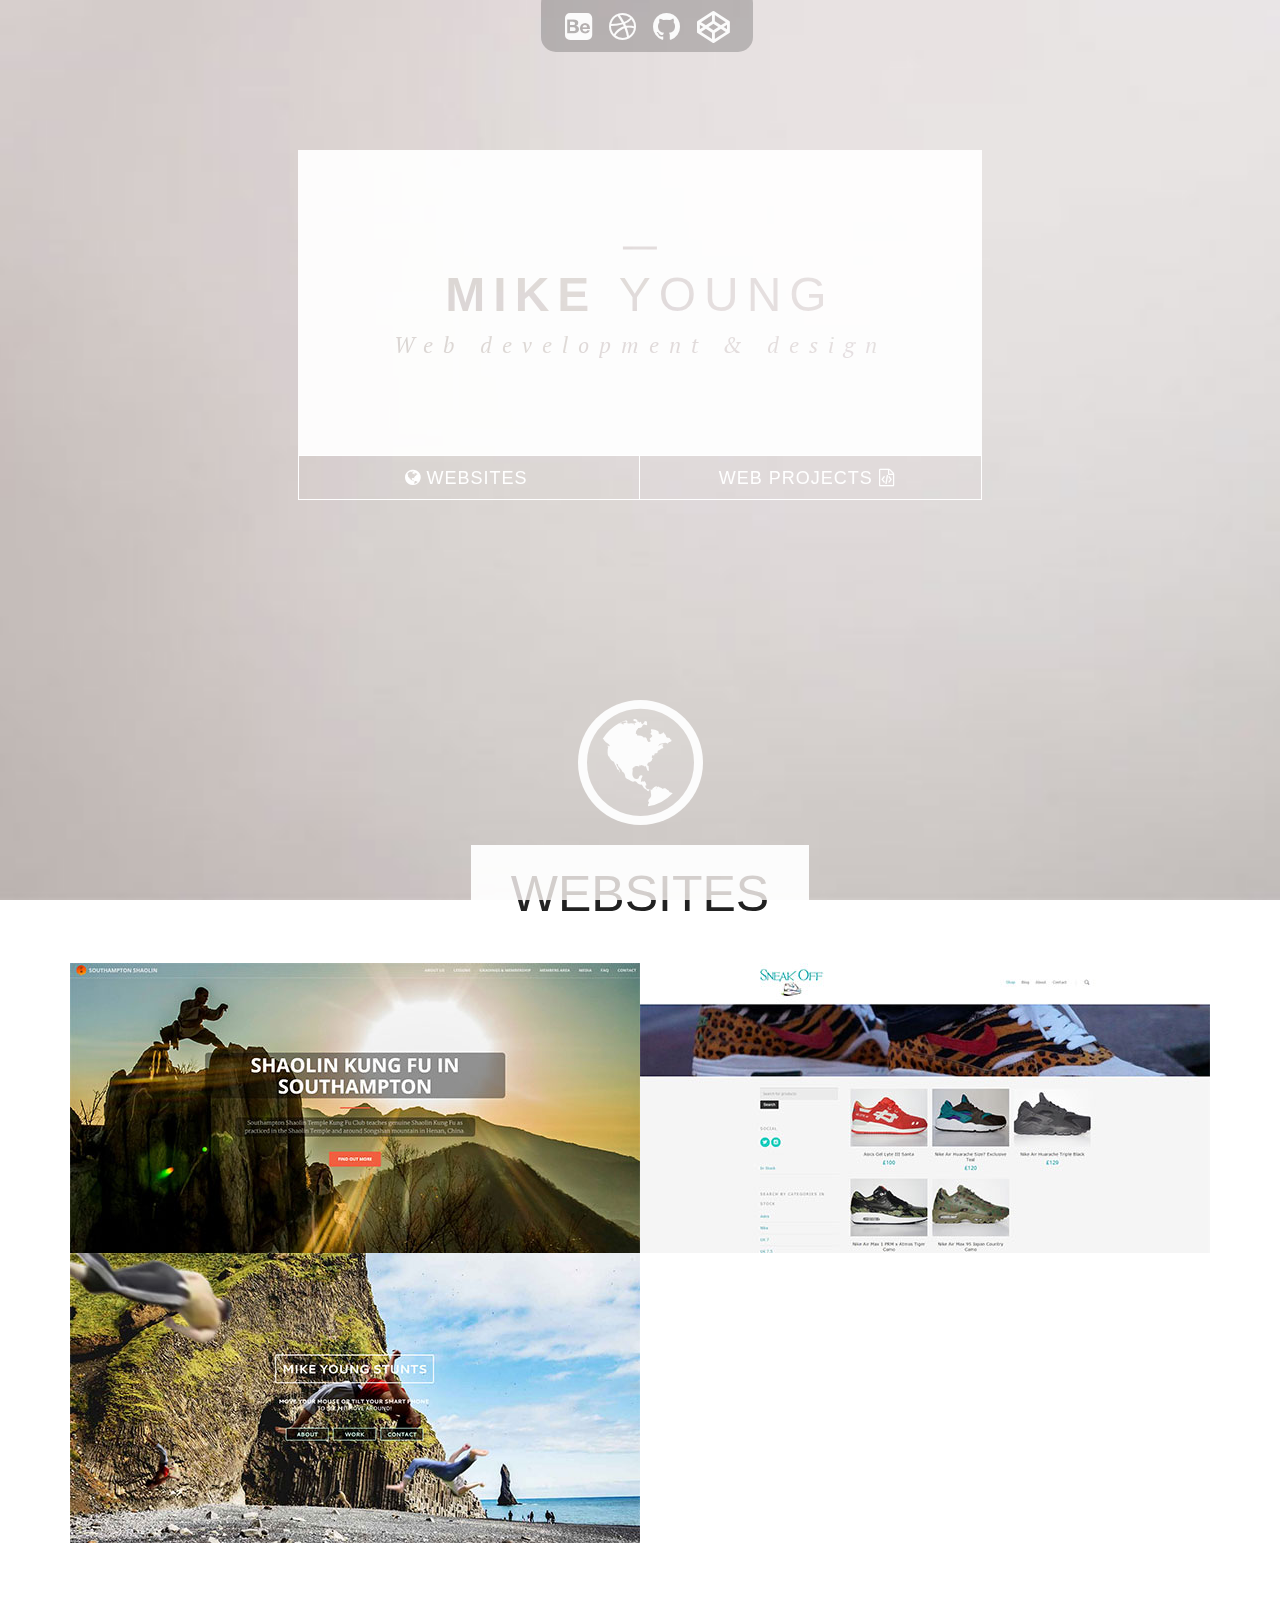
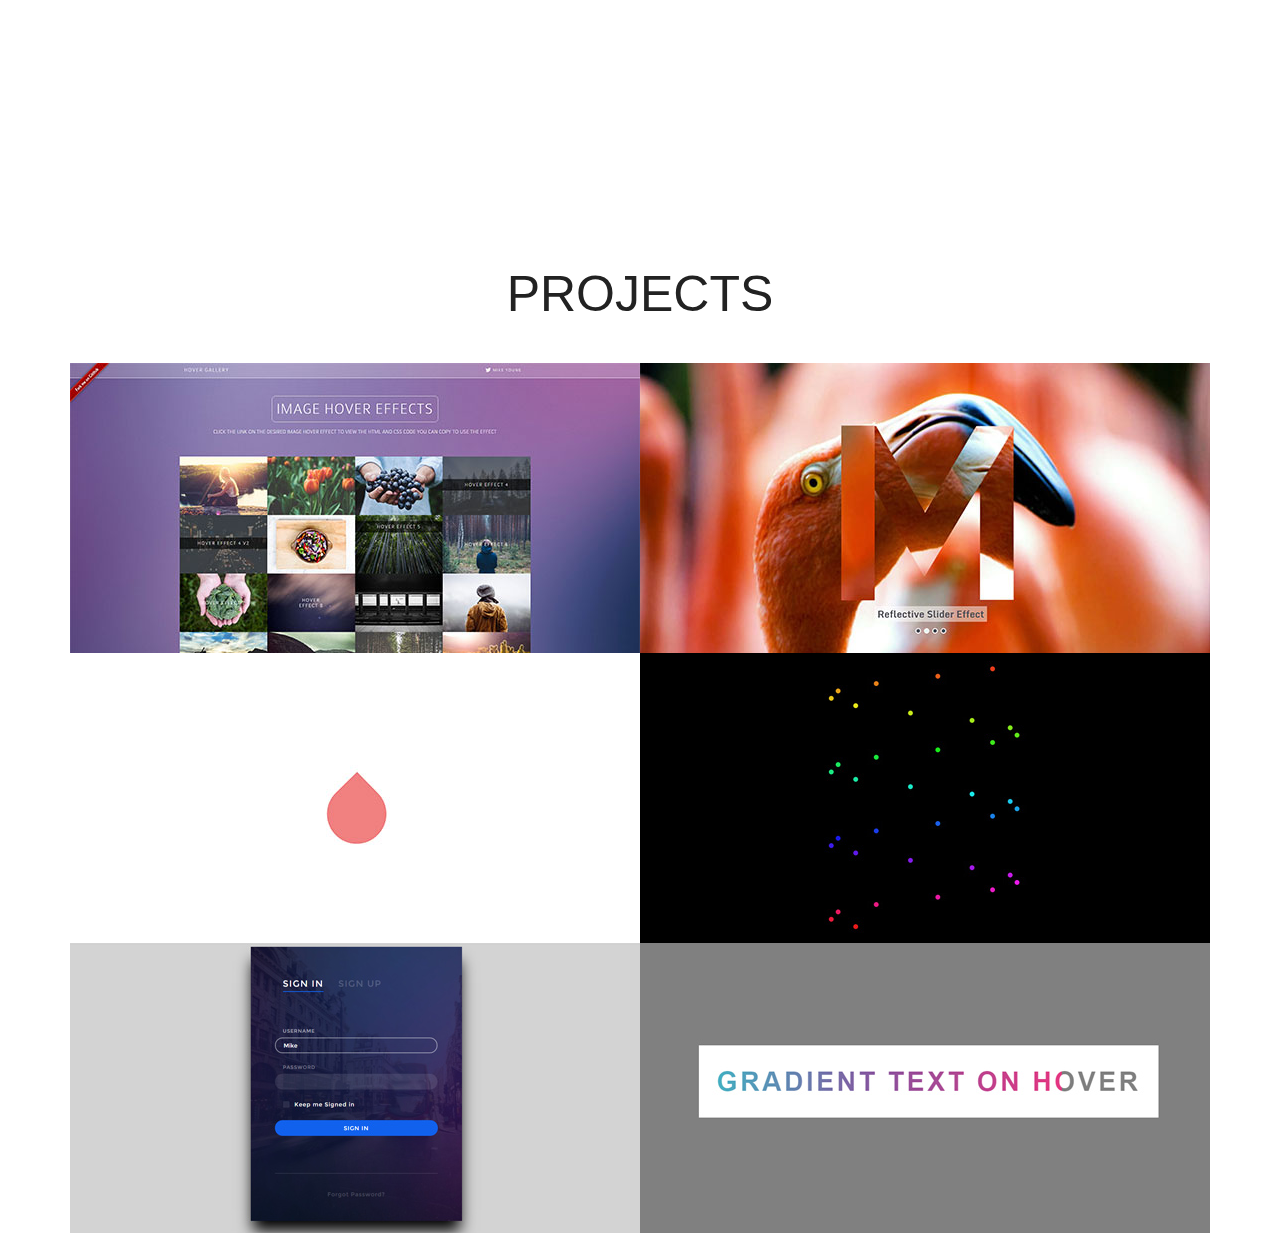
<file: src/index.html>
<!doctype html>
<!--[if lt IE 7]>      <html class="no-js lt-ie9 lt-ie8 lt-ie7" lang=""> <![endif]-->
<!--[if IE 7]>         <html class="no-js lt-ie9 lt-ie8" lang=""> <![endif]-->
<!--[if IE 8]>         <html class="no-js lt-ie9" lang=""> <![endif]-->
<!--[if gt IE 8]><!--> <html class="no-js" lang=""> <!--<![endif]-->
    <head>
        <meta charset="utf-8">
        <meta http-equiv="X-UA-Compatible" content="IE=edge,chrome=1">
        <title></title>
        <meta name="description" content="mike young web dev portfolio">
        <meta name="viewport" content="width=device-width, initial-scale=1">
		<link rel="icon" href="ico.ico">
        <link rel="apple-touch-icon" href="apple-touch-icon.png">
		
		

        <link rel="stylesheet" href="css/normalize.min.css">
		<link rel="stylesheet" href="css/animate.min.css">
        <link rel="stylesheet" href="css/style.css">
		<link rel="stylesheet" href="css/font-awesome.min.css">
		

        <script src="js/vendor/modernizr-2.8.3.min.js"></script>
		<script src="https://ajax.googleapis.com/ajax/libs/jquery/1.8.3/jquery.min.js"></script>
		<script type="text/javascript" src="custom.js"></script>
    </head>
    <body>
        <!--[if lt IE 8]>
            <p class="browserupgrade">You are using an <strong>outdated</strong> browser. Please <a href="http://browsehappy.com/">upgrade your browser</a> to improve your experience.</p>
        <![endif]-->

        <video autoplay  poster="videos/snapshots/firstframe.jpg" id="bgvid" loop>
		<source src="videos/OGV/inkfull.ogv" type="video/webm">
		<source src="videos/MP4/inkfull.mp4" type="video/mp4">
		</video>
		
		<div id="social" class="animated fadeInDown">
			<p>
		
				<a href="https://www.behance.net/mike_young"><i class="fa fa-behance-square"></i></a>
				<a href="https://dribbble.com/mike_youngg"><i class="fa fa-dribbble"></i></a>
				<a href="https://github.com/miketricking"><i class="fa fa-github"></i></a>
				<a href="http://codepen.io/miketricking/"><i class="fa fa-codepen"></i></a>
				
			</p>
		</div>
		
		<div id="container">
		<div class="animated zoomInDown screen">
		<div id="header">
		 <div class="hovereffect">
			<div class="overlay">
			<hr class="standhr">
			<h1>MIKE <span>YOUNG</span></h1>
            <h2>Web development & design</h2>
				<div class="rotate">
					<p class="group1"><a href="https://github.com/miketricking"><i class="fa fa-github"></i></a><a href="http://codepen.io/miketricking/"><i class="fa fa-codepen"></i></a></p>
						<hr class="movehr">
						<hr class="movehr">
					<p class="group2"><a href="https://www.behance.net/mike_young"><i class="fa fa-behance-square"></i></a><a href="https://dribbble.com/mike_youngg"><i class="fa fa-dribbble"></i></a></p>
				</div>
			</div>
		</div>
		</div>
		
		<div id="nav">
			<ul>
				<li><a href="#websites"><i class="fa fa-globe"></i> Websites</li></a>
				<li><a href="#projects">Web Projects <i class="fa fa-file-code-o"></i></li></a>
			</ul>
		</div>
		</div>
		
		
		<div class="section" id="websites">
				<div class="roundicon">
					<i class="fa fa-globe fa-5x"></i>
				</div>
			<h2 class="headings">Websites</h2>
			<div class="row">
			
			<a href="http://www.shaolin.susu.org/" target="_blank">
				<div class="tile">
					<div class="hovereffect2">
						<img class="img-responsive" src="img/websites1.jpg" alt="">
					<div class="overlay">
						<p class="ihh2">Shaolin SUSU is a website I created to help promote and provide information about the Southampton Shaolin Kung Fu Club based at the University of Southampton. This site uses bootstrap.</p>
						
							<h2>SHAOLIN SUSU</h2>
						
					</div>
					</div>
				</div>
				</a>
				
				<a href="http://www.sneakoff.co.uk/" target="_blank">
				<div class="tile">
					<div class="hovereffect2">
						<img class="img-responsive" src="img/websites2.jpg" alt="">
					<div class="overlay">
						<p class="ihh2">SneakOff is an e-commerce website that sells unique and rare sneakers. This site is using Wordpress and Woocommerce.</p>	 
							<h2>SNEAKOFF.COM</h2>
					</div>
					</div>
				</div>
				</a>
			
				<a href="http://www.mikeyoungstunts.com" target="_blank">
				<div class="tile">
					<div class="hovereffect2">
						<img class="img-responsive" src="img/websites3.jpg" alt="">
						<div class="overlay">
						<p class="ihh2">This is a single page mock up website using a parallax effect, the images move based on mouse position or tilt position on mobiles.</p>
						<h2>MIKEYOUNGSTUNTS.COM</h2> 
					</div>
					</div>
				</div>
				</a>
			
			
			</div>
		</div>
		
		
		<div class="section" id ="projects">
				<div class="squareicon">
					<i class="fa fa-file-code-o fa-5x"></i>
				</div>
			<h2 class="headings">Projects</h2>
			<div class="row">
			
			<a href="http://miketricking.github.io/dist/" target="_blank">
				<div class="tile">
					<div class="hovereffect2">
					
					
						<img class="img-responsive" src="img/project1.jpg" alt="">
					<div class="overlay">
						<p class="ihh2">I wanted to contribute to the webdev community and create something that others could use. I decided to develop a single page with 14 different hover effects aimed towards image galleries. Rather than create it just as a repo where you'd import the code for all 14 effects I used modals to display the code for the desired effect that can be copied and pasted for a more optimized solution.</p>
							<h2>IMAGE HOVER EFFECTS</h2>
					</div>
					
					</div>
					
				</div>
				</a>
				
				<a href="Mwithsliderbg/index.html" target="_blank">
				<div class="tile">
					<div class="hovereffect2">
						<img class="img-responsive" src="img/project2.jpg" alt="">
					<div class="overlay">
						<p class="ihh2">I created a reflective M for my first name. Click on the slides to see the reflection in full effect.</p>
							<h2>REFLECTIVE SLIDER EFFECT</h2>
					</div>
					</div>
				</div>
				</a>
				
				<a href="animation/index.html" target="_blank">
				<div class="tile">
					<div class="hovereffect2">
						<img class="img-responsive" src="img/project3.jpg" alt="">
					<div class="overlay">
						<p class="ihh2">Here I created a looping animation of a square transforming into a circle in 4 stages and changing colour.</p>
							<h2>CSS ANIMATION</h2>
					</div>
					</div>
				</div>
				</a>
				
				<a href="http://codepen.io/miketricking/pen/PZjNMp" target="_blank">
				<div class="tile">
					<div class="hovereffect2">
						<img class="img-responsive" src="img/project4.jpg" alt="">
					<div class="overlay">
						<p class="ihh2">Exploring Sass I created this pen. You can change the variables to change how the animation looks.</p>
							<h2>SASS MOVING BALLS</h2>
					</div>
					</div>
				</div>
				</a>
				
				<a href="http://codepen.io/miketricking/pen/BjyPPv" target="_blank">
				<div class="tile">
					<div class="hovereffect2">
						<img class="img-responsive" src="img/project5.jpg" alt="">
					<div class="overlay">
						<p class="ihh2">This Pen was picked and made it on the homepage of Codepen. I created a html working example of a design from Dribbble. Click to view and see more details.</p>
							<h2>100 DAYS UI LOGIN-FORM</h2>
					</div>
					</div>
				</div>
				</a>
				
				<a href="http://codepen.io/miketricking/pen/dYwepq" target="_blank">
				<div class="tile">
					<div class="hovereffect2">
						<img class="img-responsive" src="img/project6.jpg" alt="">
					<div class="overlay">
						<p class="ihh2">I wanted to be able to create this effect but had not seen it done anywhere or could find any working examples. Here is my working version.</p>
							<h2>GRADIENT HOVER</h2>
					</div>
					</div>
				</div>
				</a>
				
			
			
			</div>
		</div>
		
		
		

			
			
		
	
	</div>
		

        <!-- Google Analytics: change UA-XXXXX-X to be your site's ID. -->
        <script>
            (function(b,o,i,l,e,r){b.GoogleAnalyticsObject=l;b[l]||(b[l]=
            function(){(b[l].q=b[l].q||[]).push(arguments)});b[l].l=+new Date;
            e=o.createElement(i);r=o.getElementsByTagName(i)[0];
            e.src='https://www.google-analytics.com/analytics.js';
            r.parentNode.insertBefore(e,r)}(window,document,'script','ga'));
            ga('create','UA-XXXXX-X','auto');ga('send','pageview');
        </script>
    </body>
</html>
</file>
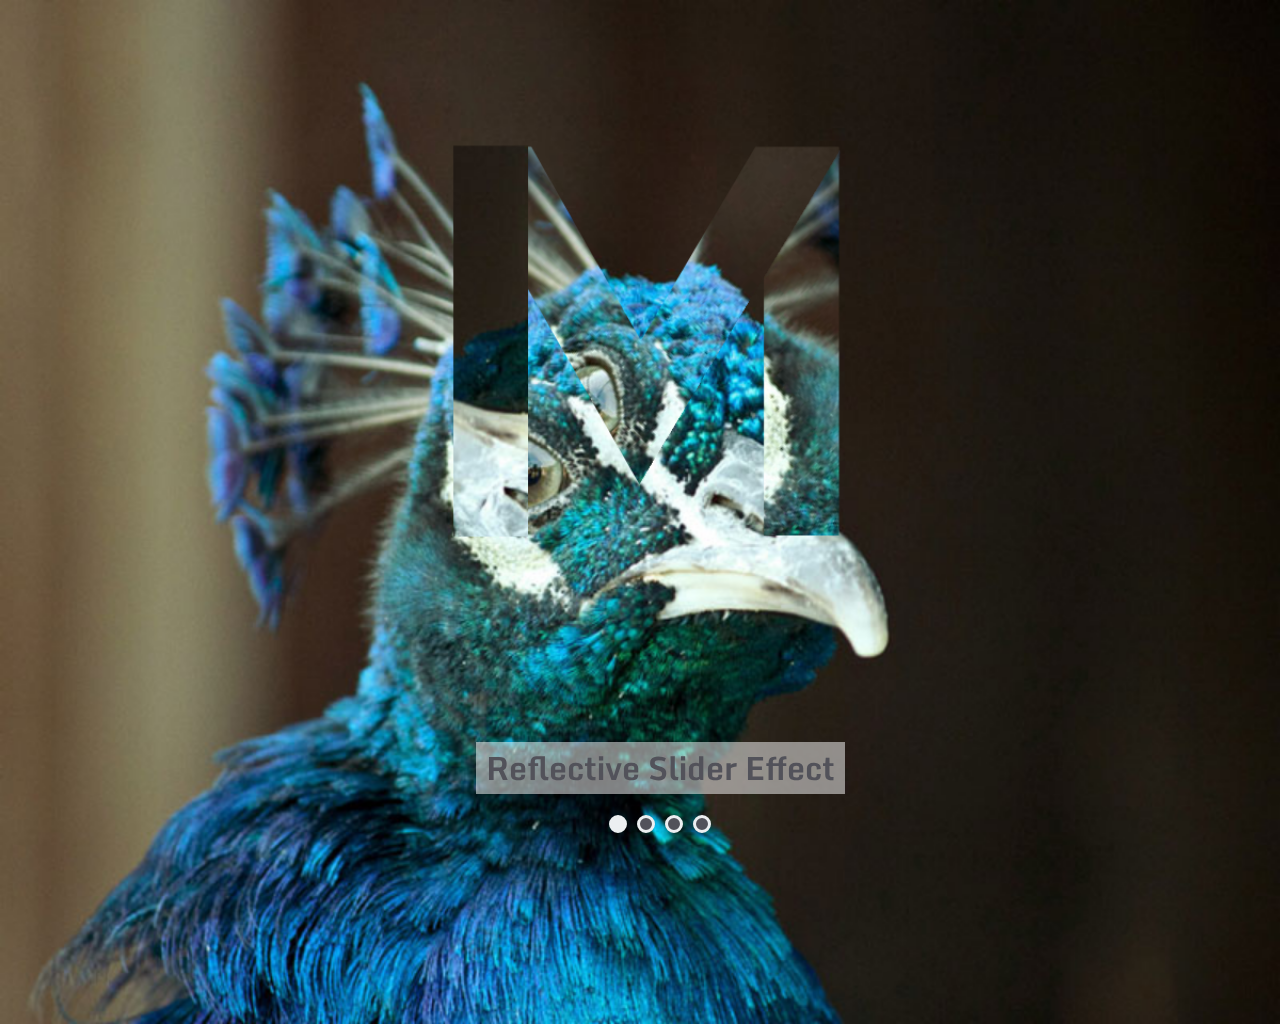
<file: src/Mwithsliderbg/index.html>
<!DOCTYPE html>
<html lang="en" class="no-js">
	<head>
		<meta charset="UTF-8" />
		<meta http-equiv="X-UA-Compatible" content="IE=edge">
		<meta name="viewport" content="width=device-width, initial-scale=1">
		<title>M slider with bgs </title>
		<meta name="description" content="Prism slider using canvas globalCompositeOperation" />
		<meta name="keywords" content="prism, images, globalCompositeOperation, canvas, demo, web design, slider" />
		<meta name="author" content="Claudio Calautti for Codrops" />
		<link rel="shortcut icon" href="../favicon.ico">
		<link rel="stylesheet" type="text/css" href="css/normalize.css" />
		<link rel="stylesheet" type="text/css" href="css/demo.css" />
		<link rel="stylesheet" type="text/css" href="css/component.css" />
		<!--[if IE]>
  		<script src="http://html5shiv.googlecode.com/svn/trunk/html5.js"></script>
		<![endif]-->
	</head>
	<body class="demo-1">
		<div class="cache">
					<!-- masks -->
					<img src="img/masks/back.png">
					<img src="img/masks/middle.png">
					<img src="img/masks/front.png">
					<!-- photos -->
					<img src="img/bird-a.jpg">
		</div>
		<div class="prism-slider">
			<ul class="navigation">
							

				<div class="container">
		
					<header class="codrops-header">
					<h1>Reflective Slider Effect</h1>	
					</header>
				</div>
			
		

		
				

		
			
	
		</ul>
		
	</div>	
			


		<!-- JS -->
		<script src="js/utils/rAF.js"></script>
		<script src="js/utils/easing.js"></script>
		<script src="js/PrismSlider.js"></script>
		<script src="js/slideshow1.js"></script>
	</body>
</html>
</file>
<file: src/css/style.css>
/*! HTML5 Boilerplate v5.0 | MIT License | http://h5bp.com/ */

/* import fonts from google */

@import url(http://fonts.googleapis.com/css?family=Montserrat:700),300;
@import url(http://fonts.googleapis.com/css?family=PT+Serif:400,400italic);

html {
    color: #222;
    font-size: 1em;
    line-height: 1.4;
}

::-moz-selection {
    background: #b3d4fc;
    text-shadow: none;
}

::selection {
    background: #b3d4fc;
    text-shadow: none;
}


audio,
canvas,
iframe,
img,
svg,
video {
    vertical-align: middle;
}

fieldset {
    border: 0;
    margin: 0;
    padding: 0;
}

textarea {
    resize: vertical;
}

.browserupgrade {
    margin: 0.2em 0;
    background: #ccc;
    color: #000;
    padding: 0.2em 0;
}


/* ==========================================================================
   Author's custom styles
   ========================================================================== */

* {
  box-sizing: border-box;
}
   
   html {
	background-size: cover;
	width: 100%;
	height: 1000px;
	font-family: 'Montserrat', sans-serif;
}

video { 
    position: fixed;
    top: 50%;
    left: 50%;
    min-width: 100%;
    min-height: 100%;
    width: auto;
    height: auto;
    z-index: 0;
    -webkit-transform: translateX(-50%) translateY(-50%);
            transform: translateX(-50%) translateY(-50%);
 background: url('../videos/snapshots/bg.jpg') no-repeat;
  background-size: cover;
  -webkit-transition: 1s opacity;
  transition: 1s opacity;
}

#container {
	width: 95%;
	max-width: 1170px;
	padding-right: 15px;
    padding-left: 15px;
    margin-right: auto;
    margin-left: auto;
}

#header {
	text-align: center;
	width: 60%;
	margin: auto;
	background-color: rgba(255,255,255,0.94);
	height: 305px;
	margin-top: 150px;
		mix-blend-mode: screen;
	-webkit-transition: all 0.5s linear;
	transition: all 0.5s linear;
}


h1 {
	letter-spacing: 8px;
	padding: 0px 40px;
	display: inline-block;
	font-size: 3em;
	margin: 0 auto;
	padding-top: 10px;
}

  .hovereffect2 h2 {
  font-size: 15px;
  }

#social {
	margin-left: -99px;
	position: fixed;
    top: -12px;
    left: 50%;
    font-size: 2em;
    background-color: rgba(0,0,0,0.2);
    border-radius: 15px;
    padding-top: 15px;
	z-index: 2
}

#social p {
margin: 2px 20px;
}

#social p a {
	color: #fff;
    opacity: 0.94
}

#social p a i {
	padding: 4px;
-webkit-transition: all 0.3s linear;
transition: all 0.3s linear;
}

#social p a i:hover{
transform: scale(1.1);
 -webkit-transform: scale(1.1);
}

span {
font-weight: 300;
}

#nav {
position: relative;
width: 60%;
height: 45px;
border: 1px solid #FFF;
margin: auto;
background-color: rgba(0,0,0,0.2);
-webkit-transition: all 0.5s linear;
transition: all 0.5s linear;
z-index: 1;
}


#nav ul {
padding: 0px;
margin: 0px;
color: #fff;
height: 100%;
text-transform: uppercase;
font-weight: 300;
letter-spacing: 1px;
font-size: 18px;
}

#nav li {
display: inline-block;
width: 49%;
text-align: center;
padding-top: 10px;
height: 100%;
}

#nav li a {
padding: 5px;
-webkit-transition: all 0.5s linear;
transition: all 0.5s linear;
mix-blend-mode: screen;
color: #fff;
border-radius: 2px;
text-decoration: none;
}

#nav li a:hover {
background-color: rgba(255,255,255,0.9);
color: #000;
}



li:nth-child(2) {
border-left: 1px solid #fff;
}

.section {
position: relative;
margin: auto;
width: 100%;
text-align: center;
margin-top: 200px;
height: 800px;
}

.roundicon{
 opacity: 0.94;
    background-color: #fff;
    height: 125px;
    width: 125px;
    margin: auto;
    font-size: 25px;
    mix-blend-mode: screen;
    border-radius: 50%;
	}
	
.squareicon {
    margin: auto;
    color: white;
    font-size: 25px;
    opacity: 0.94;
}
	
.headings {
    display: inline-block;
    background-color: rgba(255,255,255,0.94);
    font-size: 50px;
    padding: 14px 40px;
    text-transform: uppercase;
    mix-blend-mode: screen;
    font-weight: 300;
	margin: 20px;
}

.tile
{
position: relative;
width:50%;
overflow: hidden;
float: left;
}

a:last-child .tile {
	margin-bottom: 125px;
}


/* delay animation intro */

#social {
-webkit-animation-delay: 0.8s;
        animation-delay: 0.8s;
  }
  
  
 /* screen the animation so they are see-through */
 .screen {
	 mix-blend-mode: screen;
 }

/* hover effect 1 */

.hovereffect {
  width: 100%;
  height: 100%;
  float: left;
  overflow: hidden;
  position: relative;
  text-align: center;
  cursor: default;
}

.hovereffect .overlay {
  width: 100%;
  height: 100%;
  position: absolute;
  overflow: hidden;
  top: 0;
  left: 0;
}

.hovereffect:hover h2, .hovereffect:hover h1, .hovereffect:hover .standhr {
  opacity: 0;
  filter: alpha(opacity=0);
  -webkit-transform: translate3d(-50%,-50%,0) scale3d(0.8,0.8,1);
  transform: translate3d(-50%,-50%,0) scale3d(0.8,0.8,1);
}


.hovereffect .rotate {
  -webkit-transform: rotate(-45deg);
  transform: rotate(-45deg);
  width: 100%;
  height: 100%;
  position: absolute;
}

.hovereffect .movehr {
  width: 50%;
  opacity: 0;
  filter: alpha(opacity=0);
}

.hovereffect  .movehr:nth-child(2) {
  -webkit-transform: translate3d(-50%,-50%,0) rotate(0deg) scale3d(0,0,1);
  transform: translate3d(-50%,-50%,0) rotate(0deg) scale3d(0,0,1);
}

.hovereffect  .movehr:nth-child(3) {
  -webkit-transform: translate3d(-50%,-50%,0) rotate(90deg) scale3d(0,0,1);
  transform: translate3d(-50%,-50%,0) rotate(90deg) scale3d(0,0,1);
}

.hovereffect .movehr {
  top: 50%;
  background-color: transparent;
  margin: 0px;
}
.hovereffect h1 {
top: 46%;
width: 90%
}

.hovereffect .standhr {
top: 32%;
width: 5%;
margin: auto;
border: 0;
border-top: 3px solid #000;
}


.hovereffect h2 {
  top: 64%;
font-family: 'PT Serif', serif;
 font-weight: 400;
 letter-spacing: 10px;
 margin: 0px;
 font-style: italic;
 font-size: 22px;
 width: 90%;
}

.hovereffect h1, .hovereffect h2, .hovereffect .movehr, .hovereffect .standhr {
  -webkit-transition: opacity 0.8s, -webkit-transform 0.8s;
  transition: opacity 0.8s, -webkit-transform 0.8s;
  transition: opacity 0.8s, transform 0.8s;
  transition: opacity 0.8s, transform 0.8s, -webkit-transform 0.8s;
  -webkit-transform: translate3d(-50%,-50%,0);
  transform: translate3d(-50%,-50%,0);
  -webkit-transform-origin: 50%;
  transform-origin: 50%;
  color: #000;
  left: 50%;
   position: absolute;
}

.group1, .group2 {
  left: 50%;
  position: absolute;
  -webkit-transition: opacity 0.8s, -webkit-transform 0.8s;
  transition: opacity 0.8s, -webkit-transform 0.8s;
  transition: opacity 0.8s, transform 0.8s;
  transition: opacity 0.8s, transform 0.8s, -webkit-transform 0.8s;
  -webkit-transform: translate3d(-50%,-50%,0);
  transform: translate3d(-50%,-50%,0);
  -webkit-transform-origin: 50%;
  transform-origin: 50%;
  background-color: transparent;
  margin: 0px;
  padding: 0px;
}

.group1 {
  top: 32%;
}

.group2 {
  top: 69%;
}


.hovereffect p a {
  color: #000;
}


.hovereffect  a i {
  opacity: 0;
  filter: alpha(opacity=0);
  -webkit-transition: opacity 0.8s, -webkit-transform 0.8s;
  transition: opacity 0.8s, -webkit-transform 0.8s;
  transition: opacity 0.8s, transform 0.8s;
  transition: opacity 0.8s, transform 0.8s, -webkit-transform 0.8s;
  padding: 40px;
  font-size: 38px;
}

.group1 a:first-child i {
  -webkit-transform: translate3d(-60px,-60px,0) rotate(45deg) scale(2);
  transform: translate3d(-60px,-60px,0) rotate(45deg) scale(2);
}

.group1 a:nth-child(2) i {
  -webkit-transform: translate3d(60px,-60px,0) rotate(45deg) scale(2);
  transform: translate3d(60px,-60px,0)  rotate(45deg) scale(2);
}

.group2 a:first-child i {
  -webkit-transform: translate3d(-60px,60px,0) rotate(45deg) scale(2);
  transform: translate3d(-60px,60px,0) rotate(45deg) scale(2);
}

.group2 a:nth-child(2) i {
  -webkit-transform: translate3d(60px,60px,0)  rotate(45deg) scale(2);
  transform: translate3d(60px,60px,0)  rotate(45deg) scale(2);
}

.hovereffect:hover .movehr:nth-child(2) {
  opacity: 1;
  filter: alpha(opacity=100);
  -webkit-transform: translate3d(-50%,-50%,0) rotate(0deg) scale3d(1,1,1);
  transform: translate3d(-50%,-50%,0) rotate(0deg) scale3d(1,1,1);
}

.hovereffect:hover .movehr:nth-child(3) {
  opacity: 1;
  filter: alpha(opacity=100);
  -webkit-transform: translate3d(-50%,-50%,0) rotate(90deg) scale3d(1,1,1);
  transform: translate3d(-50%,-50%,0) rotate(90deg) scale3d(1,1,1);
}

.hovereffect:hover .group1 i:empty, .hovereffect:hover .group2 i:empty {
  -webkit-transform: translate3d(0,0,0) rotate(45deg) scale(1);
  transform: translate3d(0,0,0) rotate(45deg) scale(1);
  opacity: 1;
  filter: alpha(opacity=100);
}

.hovereffect p a i:hover
{
 -webkit-transform: translate3d(0,0,0) rotate(45deg) scale(1.3)!important;	
  transform: translate3d(0,0,0) rotate(45deg) scale(1.3)!important;
}

/* hover effect 2 */

.hovereffect2 .overlay {
  position: absolute;
  overflow: hidden;
  width: 80%;
  height: 80%;
  left: 10%;
  top: 10%;
  border-bottom: 1px solid #FFF;
  border-top: 1px solid #FFF;
  -webkit-transition: opacity 0.8s, -webkit-transform 0.8s;
  transition: opacity 0.8s, -webkit-transform 0.8s;
  transition: opacity 0.8s, transform 0.8s;
  transition: opacity 0.8s, transform 0.8s, -webkit-transform 0.8s;
  -webkit-transform: scale(0,1);
  transform: scale(0,1);
}

.hovereffect2:hover .overlay {
  opacity: 1;
  filter: alpha(opacity=100);
  -webkit-transform: scale(1);
  transform: scale(1);
}

.hovereffect2 img {
  display: block;
  position: relative;
  -webkit-transition: all 0.8s;
  transition: all 0.8s;
	width:auto;
    max-width:100%;
    height:auto;
	-webkit-transform: scale(1);
  transform: scale(1);
  
}

.hovereffect2:hover img {
  filter: url('data:image/svg+xml;charset=utf-8,#filter');
  filter: brightness(0.2);
  -webkit-filter: brightness(0.2);
  -webkit-transform: scale(1.2);
  transform: scale(1.2);
}

.hovereffect2 .ihh2 {
  text-transform: uppercase;
  letter-spacing: 1px;
  text-align: center;
  position: relative;
  font-size: 12px;
  background-color: transparent;
  color: #FFF;
  padding: 1em 0;
  opacity: 0;
  filter: alpha(opacity=0);
  -webkit-transition: opacity 0.8s, -webkit-transform 0.8s;
  transition: opacity 0.8s, -webkit-transform 0.8s;
  transition: opacity 0.8s, transform 0.8s;
  transition: opacity 0.8s, transform 0.8s, -webkit-transform 0.8s;
  -webkit-transform: translate3d(0,-100%,0);
  transform: translate3d(0,-100%,0);
}

.hovereffect2 h2, .hovereffect2 p {
  color: #FFF;
  padding: 1em 0;
  opacity: 0;
  filter: alpha(opacity=0);
  -webkit-transition: opacity 0.8s, -webkit-transform 0.8s;
  transition: opacity 0.8s, -webkit-transform 0.8s;
  transition: opacity 0.8s, transform 0.8s;
  transition: opacity 0.8s, transform 0.8s, -webkit-transform 0.8s;
  -webkit-transform: translate3d(0,100%,0);
  transform: translate3d(0,100%,0);
}

.hovereffect2:hover h2, .hovereffect2:hover p, .hovereffect2:hover ihh2 {
  opacity: 1;
  filter: alpha(opacity=100);
  -webkit-transform: translate3d(0,0,0);
  transform: translate3d(0,0,0);
}
/* for video background but causing problems with making the site responsive   @media screen and (max-width: 500px) { 
  div{width:70%;} 
}

*/

@media screen and (max-device-width: 800px) {
  html { background: url(https://demosthenes.info/assets/images/polina.jpg) #000 no-repeat center center fixed; }
  #bgvid { display: none; }
}


/* ==========================================================================
   Media Queries
   ========================================================================== */

@media only screen and (min-width: 35em) {

}

@media print,
       (-webkit-min-device-pixel-ratio: 1.25),
       (min-resolution: 120dpi) {

}

/* ==========================================================================
   Helper classes
   ========================================================================== */

.hidden {
    display: none !important;
    visibility: hidden;
}

.visuallyhidden {
    border: 0;
    clip: rect(0 0 0 0);
    height: 1px;
    margin: -1px;
    overflow: hidden;
    padding: 0;
    position: absolute;
    width: 1px;
}

.visuallyhidden.focusable:active,
.visuallyhidden.focusable:focus {
    clip: auto;
    height: auto;
    margin: 0;
    overflow: visible;
    position: static;
    width: auto;
}

.invisible {
    visibility: hidden;
}

.clearfix:before,
.clearfix:after {
    content: " ";
    display: table;
}

.clearfix:after {
    clear: both;
}

.clearfix {
    *zoom: 1;
}

/* ==========================================================================
   Print styles
   ========================================================================== */

@media print {
    *,
    *:before,
    *:after {
        background: transparent !important;
        color: #000 !important;
        box-shadow: none !important;
        text-shadow: none !important;
    }

    a,
    a:visited {
        text-decoration: underline;
    }

    a[href]:after {
        content: " (" attr(href) ")";
    }

    abbr[title]:after {
        content: " (" attr(title) ")";
    }

    a[href^="#"]:after,
    a[href^="javascript:"]:after {
        content: "";
    }

    pre,
    blockquote {
        border: 1px solid #999;
        page-break-inside: avoid;
    }

    thead {
        display: table-header-group;
    }

    tr,
    img {
        page-break-inside: avoid;
    }

    img {
        max-width: 100% !important;
    }

    p,
    h2,
    h3 {
        orphans: 3;
        widows: 3;
    }

    h2,
    h3 {
        page-break-after: avoid;
    }
}

/* For mobile devices and responsive */
@media only screen and (max-width: 1160px) {
  .hovereffect2 .ihh2 {
  font-size: 10px;
  }
  
  .hovereffect2 h2 {
  font-size: 13px;
  }

}

@media only screen and (max-width: 982px) {

.hovereffect .standhr {
    border-top: 2px solid #000;
}

  .hovereffect h1 {
	font-size: 2em;
  }
  
  .hovereffect h2 {
  font-size: 18px;
  }
  
  .hovereffect2 h2 {
  font-size: 12px;
  }
  
  .hovereffect2 .ihh2 {
  padding:0px;
  }
  
  .roundicon {
  height: 100px;
  width: 100px;
  font-size: 20px;
  }
  
  .squareicon {
  font-size: 20px;
  }
  
  .headings{
  font-size:40px;
  padding: 10px 30px;
  }
  
  .section{
  margin-top:100px;
  height: 700px;
  }
 
 #header, #nav {
width:80%;
}

	}
	
@media only screen and (max-width: 970px) {

.hovereffect2 .ihh2 {
display: none;
}

.hovereffect2 .overlay {
  opacity: 1;
  filter: alpha(opacity=100);
  -webkit-transform: scale(1);
  transform: scale(1);
  border-top: none;
  border-bottom: none;
}

.hovereffect2 img {
  filter: url('data:image/svg+xml;charset=utf-8,#filter');
  filter: brightness(0.4);
  -webkit-filter: brightness(0.4);
}

.hovereffect2 h2, .hovereffect2 p, .hovereffect2 ihh2 {
  opacity: 1;
  filter: alpha(opacity=100);
  -webkit-transform: translate3d(0,0,0);
  transform: translate3d(0,0,0);
}


}

@media only screen and (max-width: 840px) {

.hovereffect a i {
font-size: 35px;
padding: 42px;
}


#nav  {
height: 30px;
}

#nav ul {
font-size: 14px;
}

#nav li {
    padding-top: 5px;
}

#nav li a {
padding: 2px;
}

.roundicon {
  height: 75px;
  width: 75px;
  font-size: 15px;
  }
  
  .squareicon {
  font-size: 15px;
  }
  
  .headings{
  font-size:32px;
  padding: 8px 20px;
  }


}



@media only screen and (max-width: 840px) {
  .section{
  margin-top:100px;
  height: 580px;
  }

  
  .roundicon {
  height: 66px;
  width: 66px;
  font-size: 13px;
  }
  
  .squareicon {
  font-size: 13px;
  }
  
}

@media only screen and (max-width: 650px) {

	#header, #nav {
width: 100%;
}


	.tile {
	width:100%;
	}
	
	.section {
	height: 1000px;
	}
	
	.hovereffect:hover h2, .hovereffect:hover h1, .hovereffect:hover .standhr {
  opacity: 1;
  filter: alpha(opacity=1);
    -webkit-transform: translate3d(-50%,-50%,0) scale3d(1,1,1);
  transform: translate3d(-50%,-50%,0) scale3d(1,1,1);
}

.hovereffect:hover .group1 i:empty, .hovereffect:hover .group2 i:empty {
  opacity: 0;
  filter: alpha(opacity=0);
}

.hovereffect:hover .movehr:nth-child(2) {
  opacity: 0;
  filter: alpha(opacity=0);
  -webkit-transform: translate3d(-50%,-50%,0) rotate(0deg) scale3d(1,1,1);
  transform: translate3d(-50%,-50%,0) rotate(0deg) scale3d(1,1,1);
}

.hovereffect:hover .movehr:nth-child(3) {
  opacity: 0;
  filter: alpha(opacity=0);
  -webkit-transform: translate3d(-50%,-50%,0) rotate(90deg) scale3d(1,1,1);
  transform: translate3d(-50%,-50%,0) rotate(90deg) scale3d(1,1,1);
}

}


@media only screen and (max-width: 500px) {

  .section{
  height: 800px;
  }
 
 .hovereffect h2 {
 top: 72%;
 }


}
</file>
<file: src/Mwithsliderbg/css/demo.css>
@import url(http://fonts.googleapis.com/css?family=Monda:400,700|Lustria);

@font-face {
	font-weight: normal;
	font-style: normal;
	font-family: 'codropsicons';
	src:url('../fonts/codropsicons/codropsicons.eot');
	src:url('../fonts/codropsicons/codropsicons.eot?#iefix') format('embedded-opentype'),
		url('../fonts/codropsicons/codropsicons.woff') format('woff'),
		url('../fonts/codropsicons/codropsicons.ttf') format('truetype'),
		url('../fonts/codropsicons/codropsicons.svg#codropsicons') format('svg');
}

*, *:after, *:before { -webkit-box-sizing: border-box; box-sizing: border-box; }
.clearfix:before, .clearfix:after {display: table;  content: ''; }
.clearfix:after { clear: both; }

body {
	background: #f7f7f7;
	color: #52525a;
	font-weight: 500;
	font-size: 1em;
	line-height: 1.5;
	font-family: 'Monda', Arial, sans-serif;
}

a {
	outline: none;
	color: #69AEEC;
	text-decoration: none;
}

a:hover, a:focus {
	color: #52525A;
}

h2 {
	font-weight: 400;
	font-family: 'Lustria', serif;
}

/* Header */
.codrops-header {
	padding: 4m 2em 5em;
	text-align: center;
}

.codrops-header h1 {
	font-size: 2em;
	line-height: 1;
	padding: 10px;
	margin-top: 10px;
	background-color: rgba(255,255,255,0.5);
	display: inline-block;
}

/* Top Navigation Style */
.codrops-links {
	position: relative;
	display: inline-block;
	text-align: center;
	white-space: nowrap;
	min-height: 30px;
}

.codrops-links::after {
	position: absolute;
	top: 0;
	left: 50%;
	width: 1px;
	height: 100%;
	background: #DFDDDD;
	content: '';
	-webkit-transform: rotate3d(0,0,1,22.5deg);
	transform: rotate3d(0,0,1,22.5deg);
}

.codrops-icon {
	display: inline-block;
	margin: 0.5em;
	padding: 0;
	width: 1.5em;
	text-decoration: none;
}

.codrops-icon span {
	display: none;
}

.codrops-icon:before {
	margin: 0 5px;
	text-transform: none;
	font-weight: normal;
	font-style: normal;
	font-variant: normal;
	font-family: 'codropsicons';
	line-height: 1;

	speak: none;
	-webkit-font-smoothing: antialiased;
}

.codrops-icon--drop:before {
	content: "\e001";
}

.codrops-icon--prev:before {
	content: "\e004";
}

/* Demo links */
.codrops-demos {
	margin: 1em 0 0;
}

.codrops-demos a {
	display: inline-block;
	margin: 0 0.5em;
}

.codrops-demos a.current-demo {
	color: #52525A;
}

/* Related demos */
.content--related {
	padding: 8em 0 5em;
	text-align: center;
	font-weight: bold;
}

.media-item {
	display: inline-block;
	padding: 1em;
	vertical-align: top;
	-webkit-transition: color 0.3s;
	transition: color 0.3s;
}

.media-item__img {
	max-width: 100%;
	opacity: 0.7;
	-webkit-transition: opacity 0.3s;
	transition: opacity 0.3s;
}

.media-item:hover .media-item__img,
.media-item:focus .media-item__img {
	opacity: 1;
}

.media-item__title {
	margin: 0;
	padding: 0.5em;
	font-size: 1em;
}

@media screen and (max-width: 50em) {
	.codrops-header {
		padding: 3em 10% 4em;
	}
}

@media screen and (max-width: 40em) {
	.codrops-header h1 {
		font-size: 2.8em;
	}
}
</file>
<file: src/Mwithsliderbg/css/component.css>
/* Article Layout */
.wrapper {
	width: 100%;
	background: white;
}

.wrapper:after {
	content: '';
	clear: both;
	display: block;
}

.wrapper .copy {
	width: 40%;
	float: left;
	position: relative;
}

.demo-2 .wrapper .copy {
	float: right;
}

.wrapper .copy:before {
	width: 0;
	height: 0;
	float: left;
	padding-bottom: 119%;
	content: '';
}

.wrapper .copy article {
	margin: auto;
	padding: 4vw;
	position: absolute;
	top: 0;
	right: 0;
	bottom: 0;
	left: 0;
}

.wrapper .copy h2 {
	margin: 0;
	font-size: 3em;
	font-size: 4vw;
}

.wrapper .copy p:first-of-type {
	color: #b1b6ba;
	font-size: 1.5em;
	font-size: 2vw;
	margin-bottom: 1.5em;
}




/* PrismSlider */
.cache {
	display: none;
}

.prism-slider {
	width: 100%
}

.prism-slider canvas {
	width: 100%;
	position: absolute;
	top: 0;
	left: 0;
}

.navigation {
	width: 100%;
	position: absolute;
	bottom: 5%;
	text-align: center;
	list-style: none;
	z-index: 1;
}

.navigation li {
	border: 3px solid #eceff1;
	width: 18px;
	height: 18px;
	margin: 0 5px;
	background: #52525a;
	border-radius: 50%;
	display: inline-block;
	cursor: pointer;
}

.navigation .active {
	background: #eceff1;
}

/* Media Queries */
@media screen and (max-width: 1024px) {
	.wrapper:after {
		display: none;
	}

	.wrapper .copy, .wrapper .prism-slider {
		width: 100%;
		float: none;
	}

	.wrapper .copy:before {
		display: none;
	}

	.wrapper .copy article {
		position: relative;
		padding: 50px;
		display: block;
	}

	.wrapper .copy h2 {
		font-size: 8vw;
	}

	.wrapper .copy p:first-of-type {
		font-size: 4vw;
	}

	.wrapper .prism-slider {
		padding-bottom: 80%;
	}

	.navigation li {
		width: 24px;
		height: 24px;
	}
}
</file>
